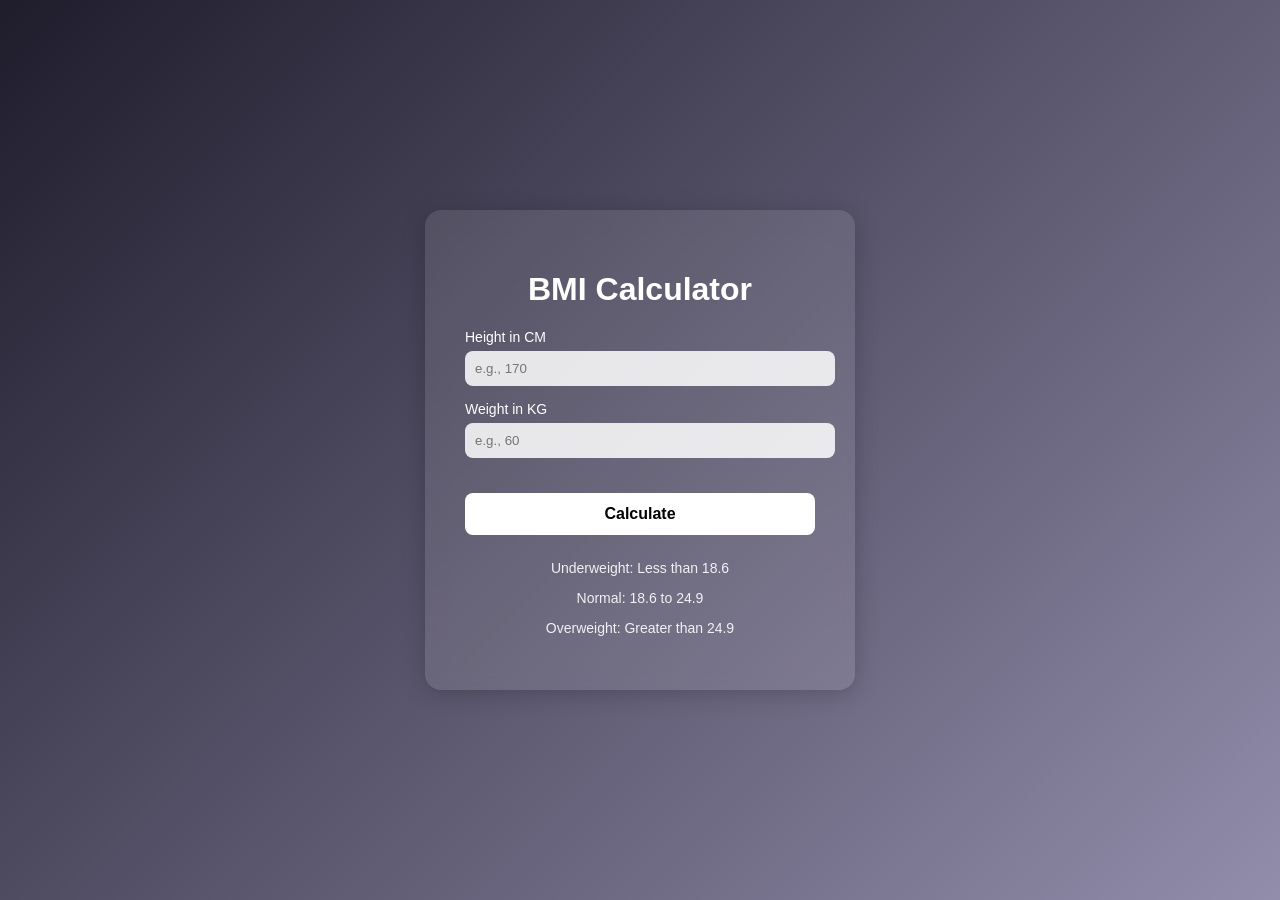
<file: index.html>
<!DOCTYPE html>
<html lang="en">
<head>
  <meta charset="UTF-8" />
  <meta name="viewport" content="width=device-width, initial-scale=1.0" />
  <title>BMI Calculator</title>
  <link rel="stylesheet" href="style.css" />
</head>
<body>
  <div class="card">
    <h1>BMI Calculator</h1>
    <form id="bmiForm">
      <div class="input-group">
        <label>Height in CM</label>
        <input type="number" id="height" placeholder="e.g., 170">
      </div>

      <div class="input-group">
        <label>Weight in KG</label>
        <input type="number" id="weight" placeholder="e.g., 60">
      </div>

      <button type="submit">Calculate</button>
      <div id="results"></div>

      <div class="guide">
        <p>Underweight: Less than 18.6</p>
        <p>Normal: 18.6 to 24.9</p>
        <p>Overweight: Greater than 24.9</p>
      </div>
    </form>
  </div>

  <script src="script.js"></script>
</body>
</html>
</file>
<file: style.css>
body {
  margin: 0;
  padding: 0;
  font-family: 'Poppins', sans-serif;
  display: flex;
  justify-content: center;
  align-items: center;
  min-height: 100vh;
  background: linear-gradient(135deg, #1f1c2c, #928dab);
}

.card {
  background: rgba(255, 255, 255, 0.1);
  backdrop-filter: blur(10px);
  border-radius: 16px;
  padding: 40px;
  width: 350px;
  text-align: center;
  color: #fff;
  box-shadow: 0 4px 25px rgba(0,0,0,0.2);
}

.input-group {
  margin: 15px 0;
  text-align: left;
}

label {
  font-size: 14px;
  display: block;
  margin-bottom: 6px;
}

input {
  width: 100%;
  padding: 10px;
  border-radius: 8px;
  border: none;
  outline: none;
  background: rgba(255, 255, 255, 0.85);
}

button {
  margin-top: 20px;
  width: 100%;
  padding: 12px;
  border: none;
  border-radius: 8px;
  font-size: 16px;
  background: white;
  cursor: pointer;
  font-weight: 600;
  transition: 0.3s;
}

button:hover {
  background: #e6e6e6;
}

#results {
  font-size: 22px;
  margin-top: 20px;
  font-weight: bold;
}

.guide {
  margin-top: 25px;
  font-size: 14px;
  opacity: 0.9;
}
</file>
